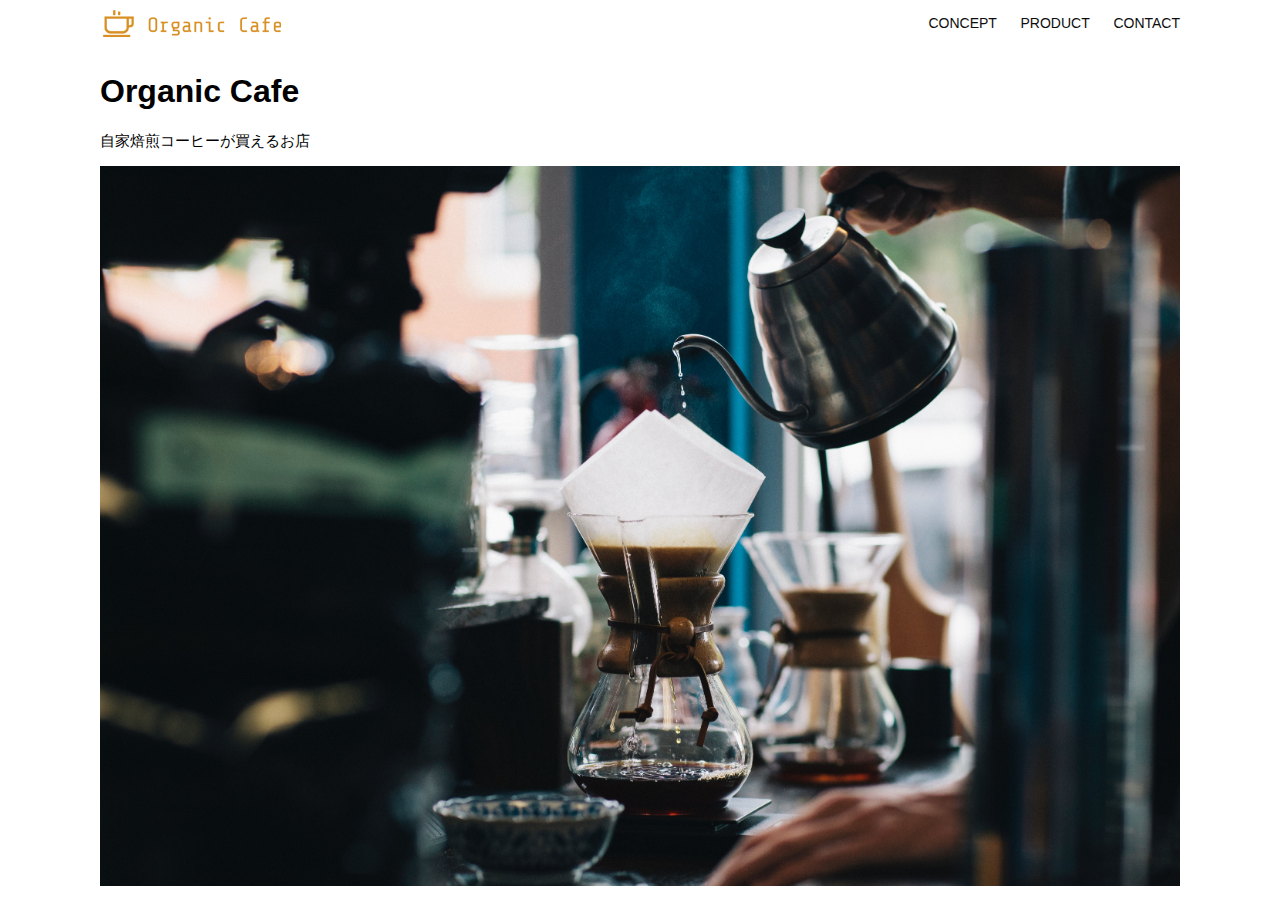
<file: html-css-kadai_013/index.html>
<!DOCTYPE html>
<html>
  <head>
    <title>Organic Cafe</title>
    <meta charset="UTF-8" />
    <meta name="description" content="自家焙煎のコーヒーがお家で楽しめるOrganic Cafe"/>
    <meta name="viewport" content="width=device-width, initial-scale=1.0" />
    <link rel="stylesheet" href="style.css" />
  </head>
  <body>
    <!-- ヘッダー -->
    <header>
      <!-- ロゴ -->
      <a href="index.html" id="logo"><img src="images/logo.png" alt="トップページに戻る"/></a>

      <!-- PC用ナビゲーション -->
      <nav id="nav-pc">
        <a href="index.html#concept">CONCEPT</a>
        <a href="index.html#product">PRODUCT</a>
        <a href="index.html#contact">CONTACT</a>
      </nav>

      <!-- スマホ用メニューボタン -->
       <img id="menu-sp" src="images/button-menu.png" alt="ナビゲーションを開く" onclick="document.getElementById('nav-sp').style.display = 'block'">

       <!-- スマホ用ナビゲーション -->
        <nav id="nav-sp">
          <ul>
            <li>
              <img id="close" src="images/button-close.png" alt="ナビゲーションを閉じる" onclik="document.getElementById('nav-sp').style.display = 'none'">

            </li>
            <li>
              <a id="logo.sp" href="index.html" onclick="document.getElementById('nav-sp').style.display = 'none'"><img src="images/logo-sp.png" alt="トップページに戻る"></a>
              
            </li>
            <li>
              <a class="menu" href="index.html#concept" onclick="document.getElementById('nav-sp').style.display = 'none'">CONCEPT</a>

            </li>
            <li>
              <a class="menu" href="index.html#product" onclick="document.getElementById('nav-sp').style.display = 'none'">PRODUCT</a>

            </li>
            <li>
              <a class="menu" href="index.html#contact" onclick="document.getElementById('nav-sp').style.display = 'none'">CONTACT</a>
            </li>
          </ul>
        </nav>
    </header>

    <main>
      <article>
        <!-- メインビジュアル -->
        <section id="main-visual">
          <div id="main-message">
            <h1>Organic Cafe</h1>
            <p>自家焙煎コーヒーが買えるお店</p>
          </div>
          <img src="images/main-image.jpg" alt="コーヒーをハンドドリップで淹れる画像"/>
        </section>
      </article>
    </main>
  </body>
</html>
</file>
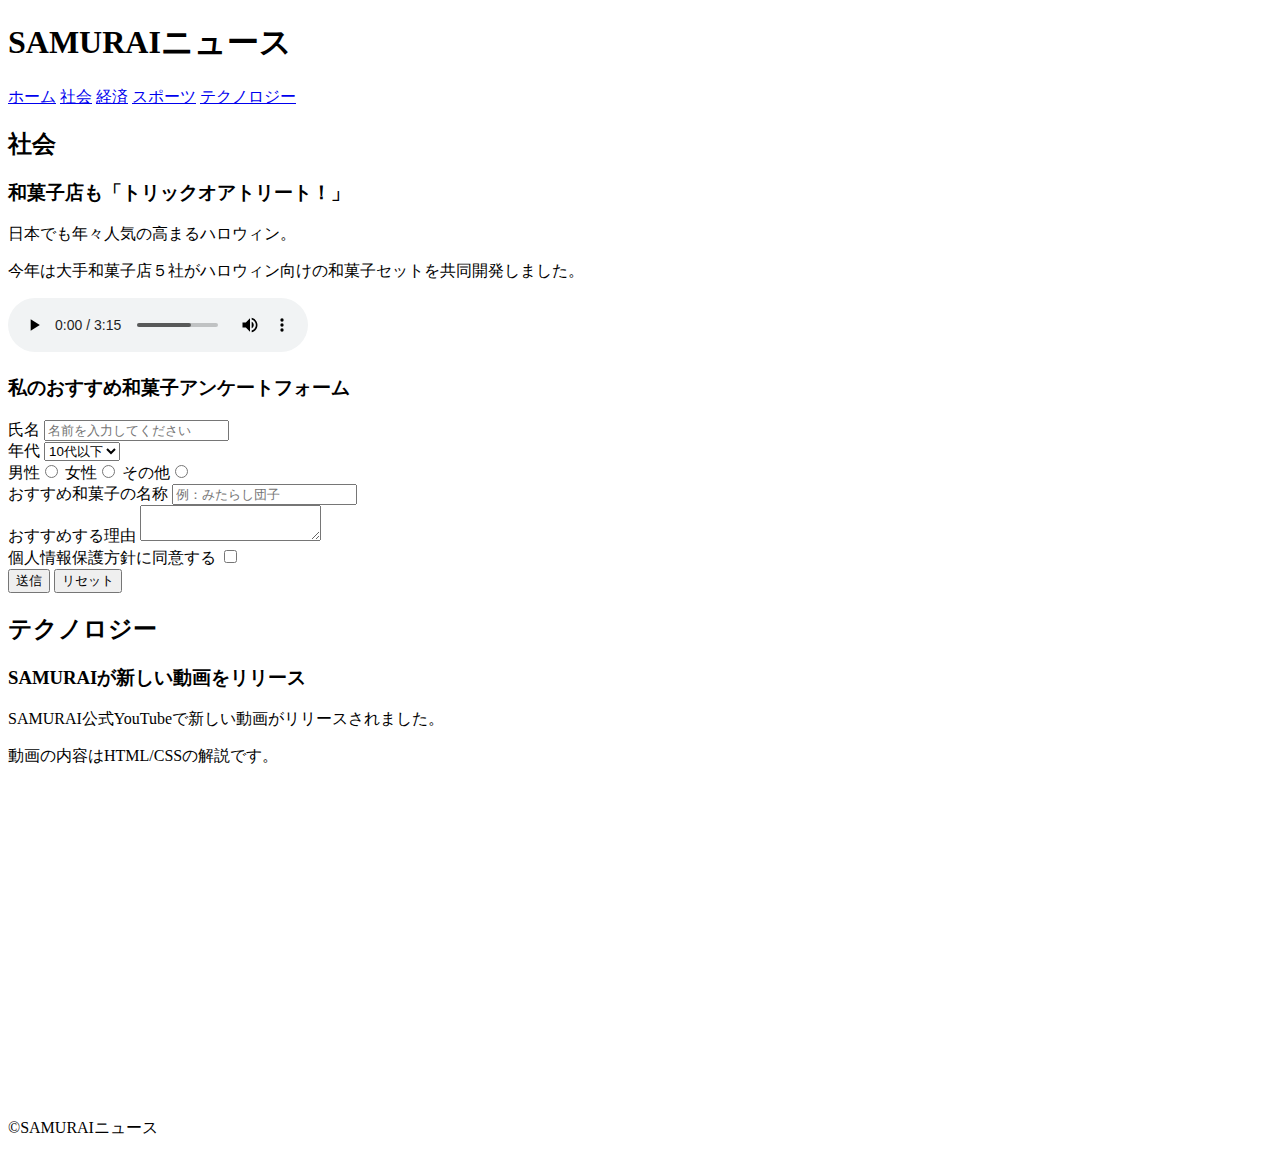
<file: kadai_008/kadai_008.html>
<!DOCTYPE html>
<html>
  <head>
    <title>8章課題</title>
    <meta name="description" content="このページは8章の課題です">
    <meta charset="UTF-8">
  </head>
  <body>
    <header>
      <h1>SAMURAIニュース</h1>
      <nav>
        <a href="https://www.sejuku.net/">ホーム</a>
        <a href="https://www.sejuku.net/">社会</a>
        <a href="https://www.sejuku.net/">経済</a>
        <a href="https://www.sejuku.net/">スポーツ</a>
        <a href="https://www.sejuku.net/">テクノロジー</a>
      </nav>
    </header>
    <main>
      <article>
        <h2>社会</h2>
        <section>
          <h3>和菓子店も「トリックオアトリート！」</h3>
          <p>日本でも年々人気の高まるハロウィン。</p>
          <p>今年は大手和菓子店５社がハロウィン向けの和菓子セットを共同開発しました。</p>
          <audio src="ichi.mp3" controls></audio>
        </section>
        <h3>私のおすすめ和菓子アンケートフォーム</h3>
        <form>
          <label>氏名</label>
          <input type="text" placeholder="名前を入力してください">
          <br>
          
          <label>年代</label>
          <select>
            <option>10代以下</option>
            <option>20代</option>
            <option>30代</option>
            <option>40代以上</option>
          </select>
          <br>

          <label>男性</label><input type="radio" name="gender">
          <label>女性</label><input type="radio" name="gender">
          <label>その他</label><input type="radio" name="gender">
          <br>

          <label>おすすめ和菓子の名称</label>
          <input type="text" placeholder="例：みたらし団子">
          <br>

          <label>おすすめする理由</label>
          <textarea></textarea>
          <br>

          <label>個人情報保護方針に同意する</label>
          <input type="checkbox">
          <br>
      
          <input type="submit" value="送信">
          <input type="reset" value="リセット">
        </form>
      </article>
      <article>
        <h2>テクノロジー</h2>
        <section>
          <h3>SAMURAIが新しい動画をリリース</h3>
          <p>SAMURAI公式YouTubeで新しい動画がリリースされました。</p>
          <p>動画の内容はHTML/CSSの解説です。</p>

          <iframe 
          width="560" height="315" src="https://www.youtube.com/embed/2JLiGSUohEo?si=a-du-EBLuy9fR-I5" title="YouTube video player" frameborder="0" allow="accelerometer; autoplay; clipboard-write; encrypted-media; gyroscope; picture-in-picture; web-share" referrerpolicy="strict-origin-when-cross-origin" allowfullscreen>
          </iframe>
        </section>
      </article>
    </main>
    <footer>
      <p>&copy;SAMURAIニュース</p>
    </footer>
  </body>
</html>
</file>
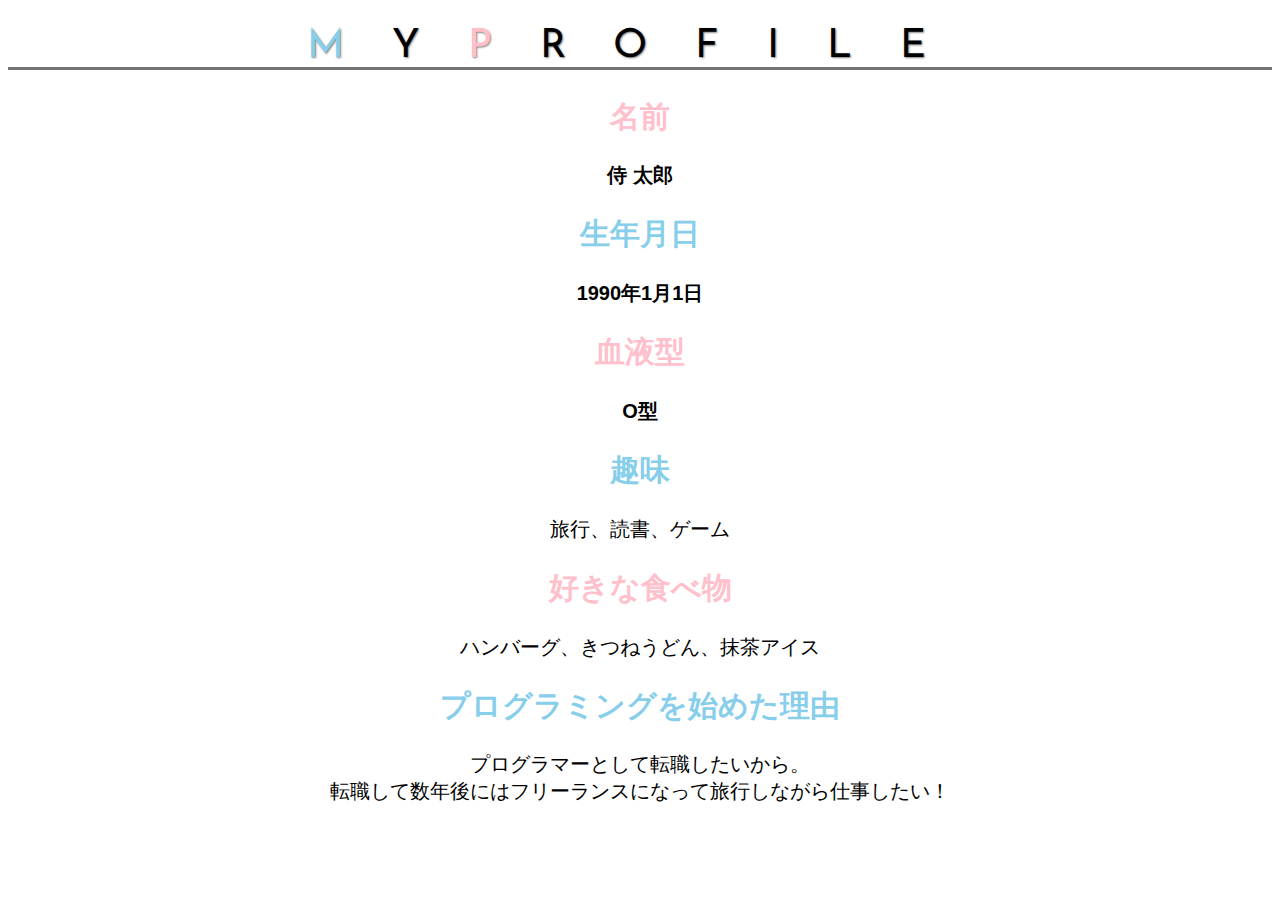
<file: kadai_015/kadai_015.html>
<!DOCTYPE html>
<html>
  <head>
    <title>15章課題</title>
    <meta charset="UTF-8">
    <meta name="description" content="このページは15章の課題です。">
    <link rel="stylesheet" href="style.css">
    <link rel="preconnect" href="https://fonts.googleapis.com">
    <link rel="preconnect" href="https://fonts.gstatic.com" crossorigin>
    <link href="https://fonts.googleapis.com/css2?family=Josefin+Sans&display=swap" rel="stylesheet">
  </head>
  <body>
    <h1><span class="blue">M</span>Y<span class="pink">P</span>ROFILE</h1>
    <div id="basic">
      <h2 class="pink">名前</h2>
      <p>侍 太郎</p>
      <h2 class="blue">生年月日</h2>
      <p>1990年1月1日</p>
      <h2 class="pink">血液型</h2>
      <p>O型</p>
    </div> 
    <h2 class="blue">趣味</h2>
    <p>旅行、読書、ゲーム</p>
    <h2 class="pink">好きな食べ物</h2>
    <p>ハンバーグ、きつねうどん、抹茶アイス</p>
    <h2 class="blue">プログラミングを始めた理由</h2>
    <p>プログラマーとして転職したいから。<br>転職して数年後にはフリーランスになって旅行しながら仕事したい！</p>
  </body>
  </html>
</file>
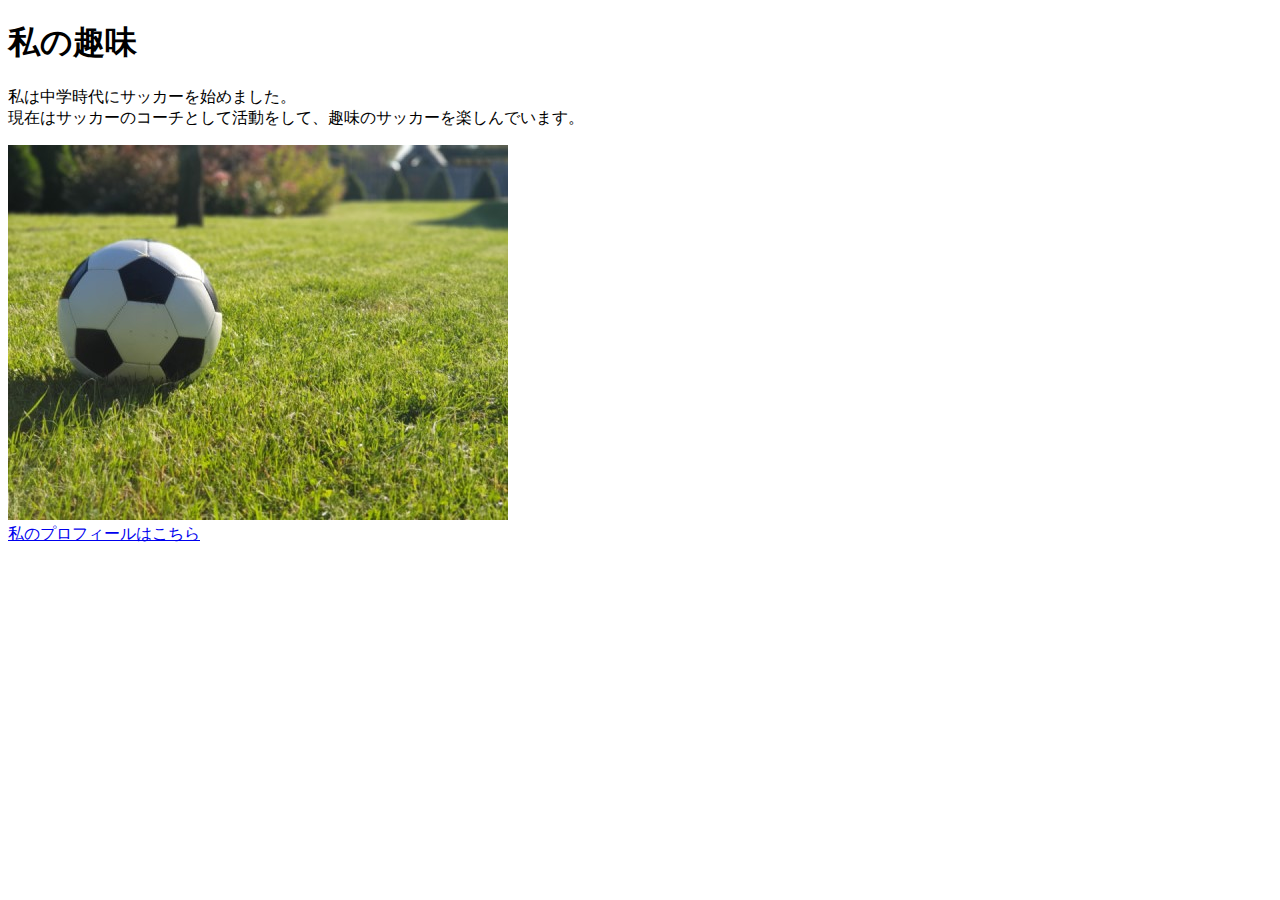
<file: kadai_005/html/kadai_005.html>
<!DOCTYPE html>
<html>
  <head>
    <title>5章課題</title>
    <meta name="description" content="このページは5章の課題です。">
    <meta charset="UTF-8">
  </head>
  <body>
    <h1>私の趣味</h1>
    <p>私は中学時代にサッカーを始めました。<br>
    現在はサッカーのコーチとして活動をして、趣味のサッカーを楽しんでいます。
    </p>
    <img src="../images/sample.jpg" alt="サッカボール"><br>
    <a href="https://x.com/samuraijuku">私のプロフィールはこちら</a>
  </body>
</html>
</file>
<file: html-css-kadai_013/style.css>
/* PC、スマホ共通スタイル */
body {
  font-family: "Source Sans Pro", "Hiragino Kaku Gothic ProN", Meiryo, Arial,
    sans-serif;
}

p {
  font-size: 15px;
}

#main-visual>img {
  width: 100%;
}

/*================
PC用のスタイル 
=================*/
@media screen and (min-width: 768px) {
  /* 横幅設定 */
  body {
    max-width: 1080px;
    min-width: 960px;
    margin: 0 auto 0 auto;
  }

  /* ヘッダー */
  header {
    display: flex;
    justify-content: space-between;
  }

  #menu-sp {
    display: none;
  }

  #nav-sp {
    display: none;
  }

  /* ナビゲーションのレイアウト */
  #nav-pc {
    text-align: right;
    font-size: 14px;
    padding-top: 15px;
  }

  /* ナビゲーションのリンクの装飾設定 */
  #nav-pc>a {
    text-decoration: none;
    margin-left: 20px;
  }

  #nav-pc>a:link {
    color: #0d0d0d;
  }

  #nav-pc>a:visited {
    color: #0d0d0d;
  }

  #nav-pc>a:hover {
    color: #0d0d0d;
    text-decoration: underline;
  }

  #nav-pc>a:active {
    color: #0d0d0d;
  }
}


@media screen and  (max-width: 767px) {

  body {
    min-width: 375px;
    margin: 0;
  }

  #nav-pc {
    display: none;
  }

  #menu-sp {
    float: right;
    padding: 0;
  }

  #nav-sp {
    background-attachment: #ce933e;
    position: absolute;
    left: 0;
    top: 0;
    height: 100%;
    width: 100%;
    display: none;
    z-index: 100;
  }
  #nav-sp ul {
    padding-left: 0;
  }

  #nav-sp li {
    list-style: none;
  }

  #close {
    position: absolute;
    top: 20px;
    right: 20px;
  }
  #logo-sp {
    margin: 80px 0 30px 20px;
  }

  #nav-sp a {
    display: block;
  }
  #nav-sp a:link {
    color: #ffffff;
  }
  #nav-sp a:visited {
    color: #ffffff;
  }
  #nav-sp a:hover {
    color: #ffffff;
    text-decoration: underline;
  }
  #nav-sp a:active {
    color: #ffffff;
  }
  #nav-sp .menu {
    text-decoration: none;
    display: block;
    margin: 0 20px 0 20px;
    height: 44px;
    font-size: 16px;
    background-image: url("images/arrow.png");
    background-repeat: no-repeat;
    background-position: right top;

  }
 }
</file>
<file: kadai_015/style.css>
html {
  font-size: 20px;
  
}

body {
  font-family: "Arial", "Meiryo", sans-serif;
  text-align: center;
}

.blue {
  color: skyblue;
}

.pink {
  color: rgb(255, 192, 203);
}

h1 {
  font-family: "Josefin Sans", sans-serif;
  font-optical-sizing: auto;
  font-weight: 400;
  font-style: normal;
  
  font-size: 2rem;
  letter-spacing: 1.2em;
  text-shadow: 1px 1px 2px gray;
  border-bottom: solid 3px rgb(115, 115, 114);

}

#basic p {
  font-weight: bold;
}
</file>
